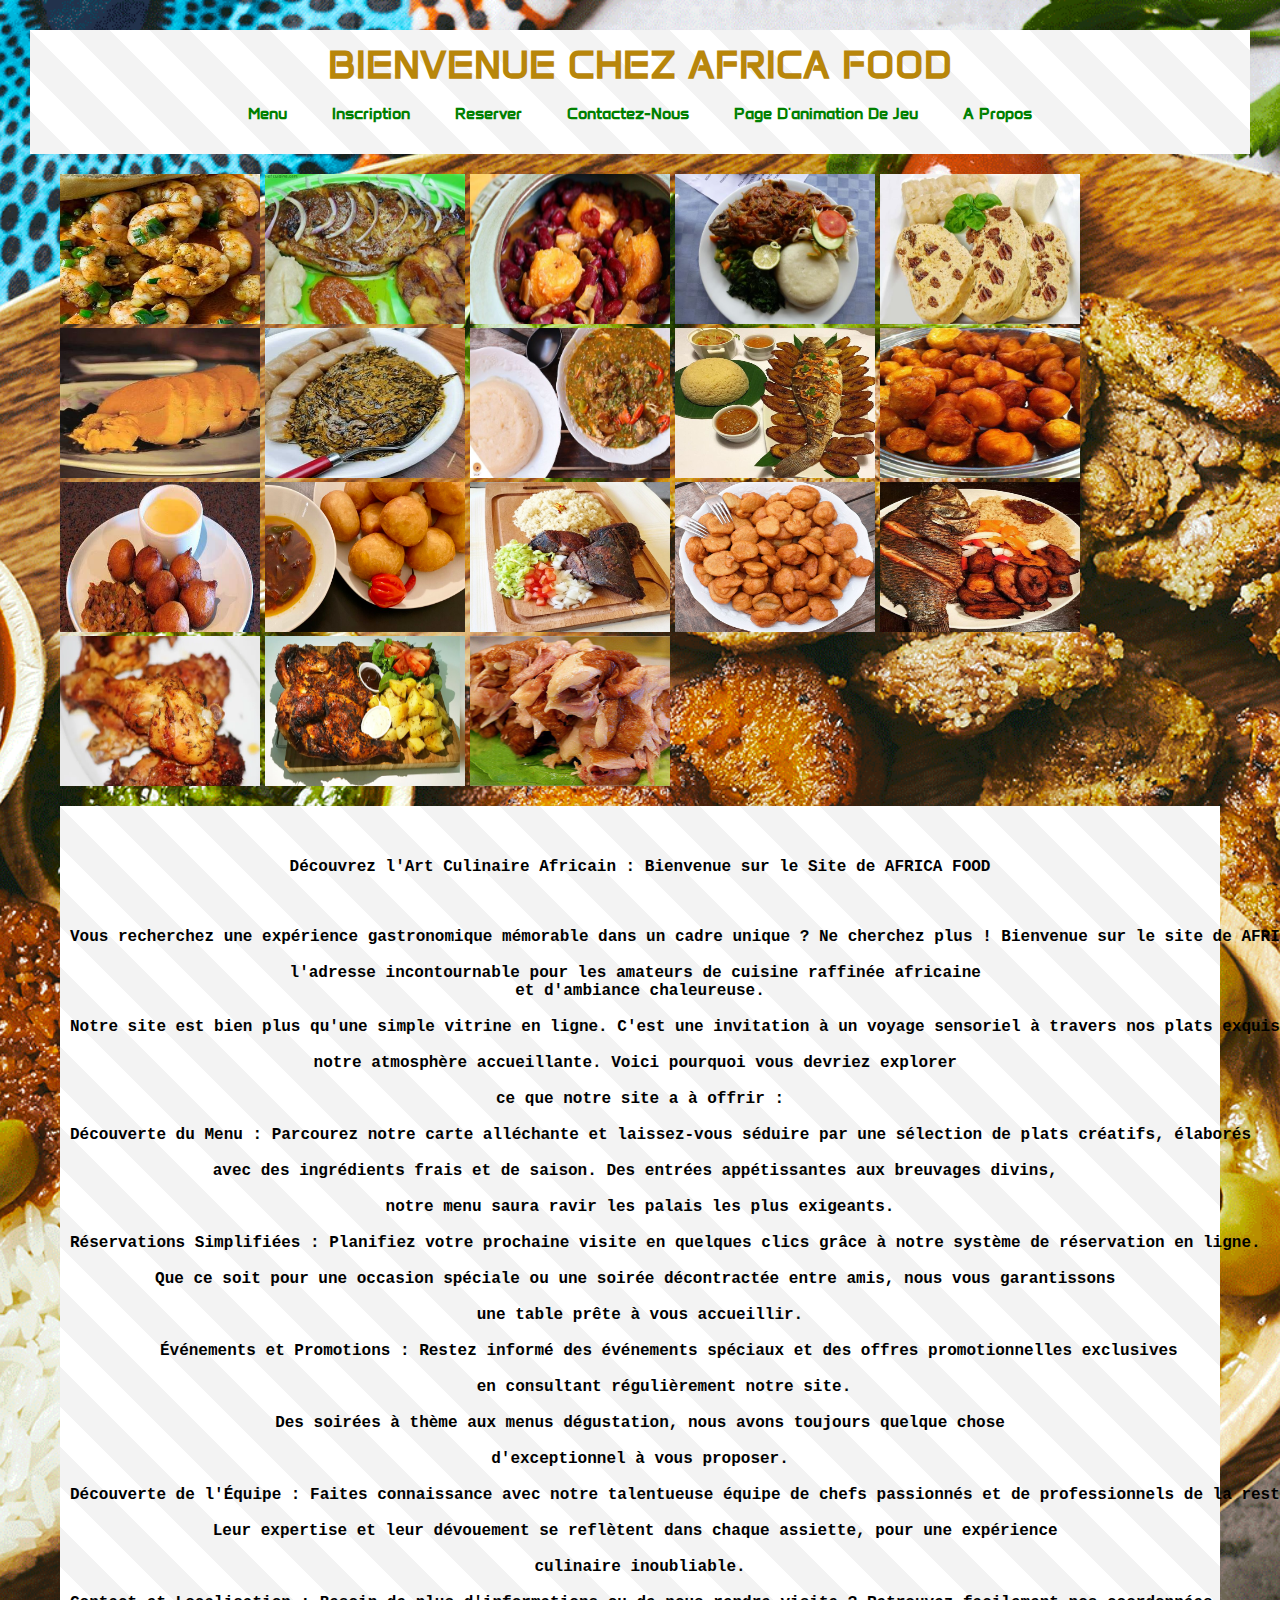
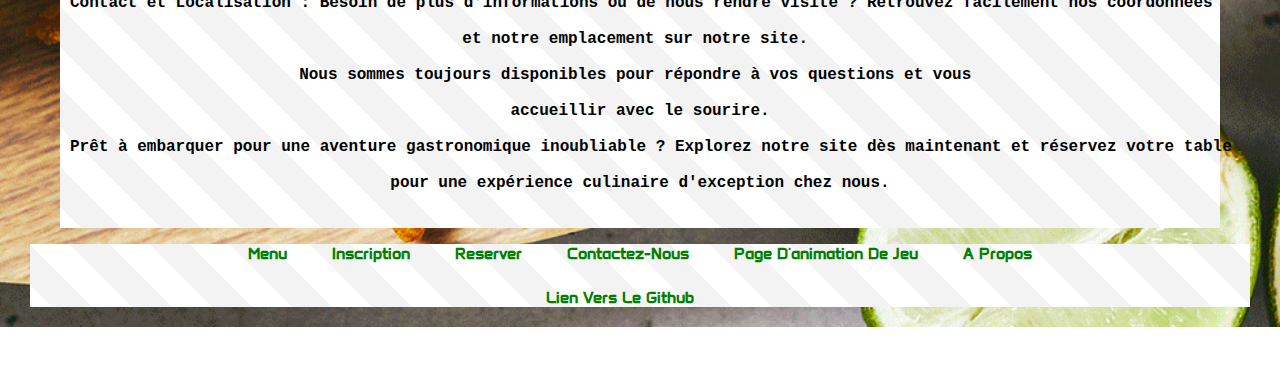
<file: prog/index.html>
<!DOCTYPE html>
<html lang="en">

<head>
    <meta charset="UTF-8">
    <meta name="viewport" content="width=device-width, initial-scale=1.0">
    <title>ProjetRestau</title>
    <link rel="stylesheet" href="../styles/styleIndex.css">
    <link rel="shortcut icon" type="image" href="../images/africa-food-logo-design-template-600nw-1303731694.webp">

</head>

<body>
    <header>
        <div>
            <div id="nom-Restau">bienvenue chez africa food</div>
            <nav>
                <ul id="hautdepage">
                    <!-- <li><a href="apropos.html">A Propos</a></li> -->
                    <li><a href="menu.html">Menu</a></li>
                    <li><a href="inscription.html">Inscription</a></li>
                    <li><a href="reserver.html">Reserver</a></li>
                    <li><a href="contact.html">Contactez-nous</a></li>
                    <li><a href="pagedanimation.html">page d'animation de jeu</a></li>
                    <li><a href="apropos.html">A propos</a></li>


                </ul>
            </nav>
        </div>
    </header>
    <main>
            <div id="crevettes"><img src="../images/crevettes.jpg" width="200" height="150" alt=""></div>
            <div id="poissonbraise"><img src="../images/poissonbraise.jpg" width="200" height="150" alt=""></div>
            <div id="burundi1"><img src="../images/burundi1.jpg" width="200" height="150" alt=""></div>
            <div id="burundi3"><img src="../images/burundi3.jpg" width="200" height="150" alt=""></div>
            <div id="metsdepistache"><img src="../images/metsdepistache.jpg" width="200" height="150" alt=""></div>
            <div id="koki"><img src="../images/koki.jpg" width="200" height="150" alt=""></div>
            <div id="okok"><img src="../images/okok.jpg" width="200" height="150" alt=""></div>
            <div id="gombo"><img src="../images/gombo.jpg" width="200" height="150" alt=""></div>
            <div id="attieke"><img src="../images/attieke.jpg" width="200" height="150" alt=""></div>
            <div id="beignets"><img src="../images/beignets.jpg" width="200" height="150" alt=""></div>
            <div id="bhb1"><img src="../images/bhb1.jpg" width="200" height="150" alt=""></div>
            <div id="bhb2"><img src="../images/bhb2.jpg" width="200" height="150" alt=""></div>
            <div id="garba-1"><img src="../images/garba-1.jpg" width="200" height="150" alt=""></div>
            <div id="kossey"><img src="../images/kossey.jpg" width="200" height="150" alt=""></div>
            <div id="poissonfrit"><img src="../images/poissonfrit.jpg" width="200" height="150" alt=""></div>
            <div id="poulet-braise-a-la-nigeriane-9"><img src="../images/poulet-braise-a-la-nigeriane-9.webp"
                    width="200" height="150" alt=""></div>
            <div id="pouletbraise4"><img src="../images/pouletbraise4.jpg" width="200" height="150" alt=""></div>
            <div id="soya1"><img src="../images/soya1.png" width="200" height="150" alt=""></div>
    

        <div id="presentation">

            <pre id="hist">

 <p>Découvrez l'Art Culinaire Africain : Bienvenue sur le Site de AFRICA FOOD</p>

Vous recherchez une expérience gastronomique mémorable dans un cadre unique ? Ne cherchez plus ! Bienvenue sur le site de AFRICA FOOD, 

l'adresse incontournable pour les amateurs de cuisine raffinée africaine 
et d'ambiance chaleureuse.

Notre site est bien plus qu'une simple vitrine en ligne. C'est une invitation à un voyage sensoriel à travers nos plats exquis et

notre atmosphère accueillante. Voici pourquoi vous devriez explorer 

ce que notre site a à offrir :

Découverte du Menu : Parcourez notre carte alléchante et laissez-vous séduire par une sélection de plats créatifs, élaborés 

avec des ingrédients frais et de saison. Des entrées appétissantes aux breuvages divins, 

notre menu saura ravir les palais les plus exigeants.

Réservations Simplifiées : Planifiez votre prochaine visite en quelques clics grâce à notre système de réservation en ligne. 

Que ce soit pour une occasion spéciale ou une soirée décontractée entre amis, nous vous garantissons 

une table prête à vous accueillir.

      Événements et Promotions : Restez informé des événements spéciaux et des offres promotionnelles exclusives
      
      en consultant régulièrement notre site. 

Des soirées à thème aux menus dégustation, nous avons toujours quelque chose

d'exceptionnel à vous proposer.

Découverte de l'Équipe : Faites connaissance avec notre talentueuse équipe de chefs passionnés et de professionnels de la restauration. 

Leur expertise et leur dévouement se reflètent dans chaque assiette, pour une expérience 

culinaire inoubliable.

Contact et Localisation : Besoin de plus d'informations ou de nous rendre visite ? Retrouvez facilement nos coordonnées

et notre emplacement sur notre site. 

Nous sommes toujours disponibles pour répondre à vos questions et vous 

accueillir avec le sourire.

Prêt à embarquer pour une aventure gastronomique inoubliable ? Explorez notre site dès maintenant et réservez votre table

pour une expérience culinaire d'exception chez nous.
             
            </pre>
        </div>


    </main>
    <footer>
        <div>
            <nav>
                <ul id="basdepage">
                
                    <li><a href="menu.html">Menu</a></li>
                    <li><a href="inscription.html">Inscription</a></li>
                    <li><a href="reserver.html">Reserver</a></li>
                    <li><a href="contact.html">Contactez-nous</a></li>
                    <li><a href="pagedanimation.html">page d'animation de jeu</a></li>
                    <li><a href="apropos.html">A propos</a></li>

                </ul>
            </nav>
        </div>
        <div id="liengit">
            <li><a href="https://github.com/Salihou18/ProjetIntroProgWebCite.git">Lien vers le Github</a></li>
        </div>

    </footer>

</body>

</html>
</file>
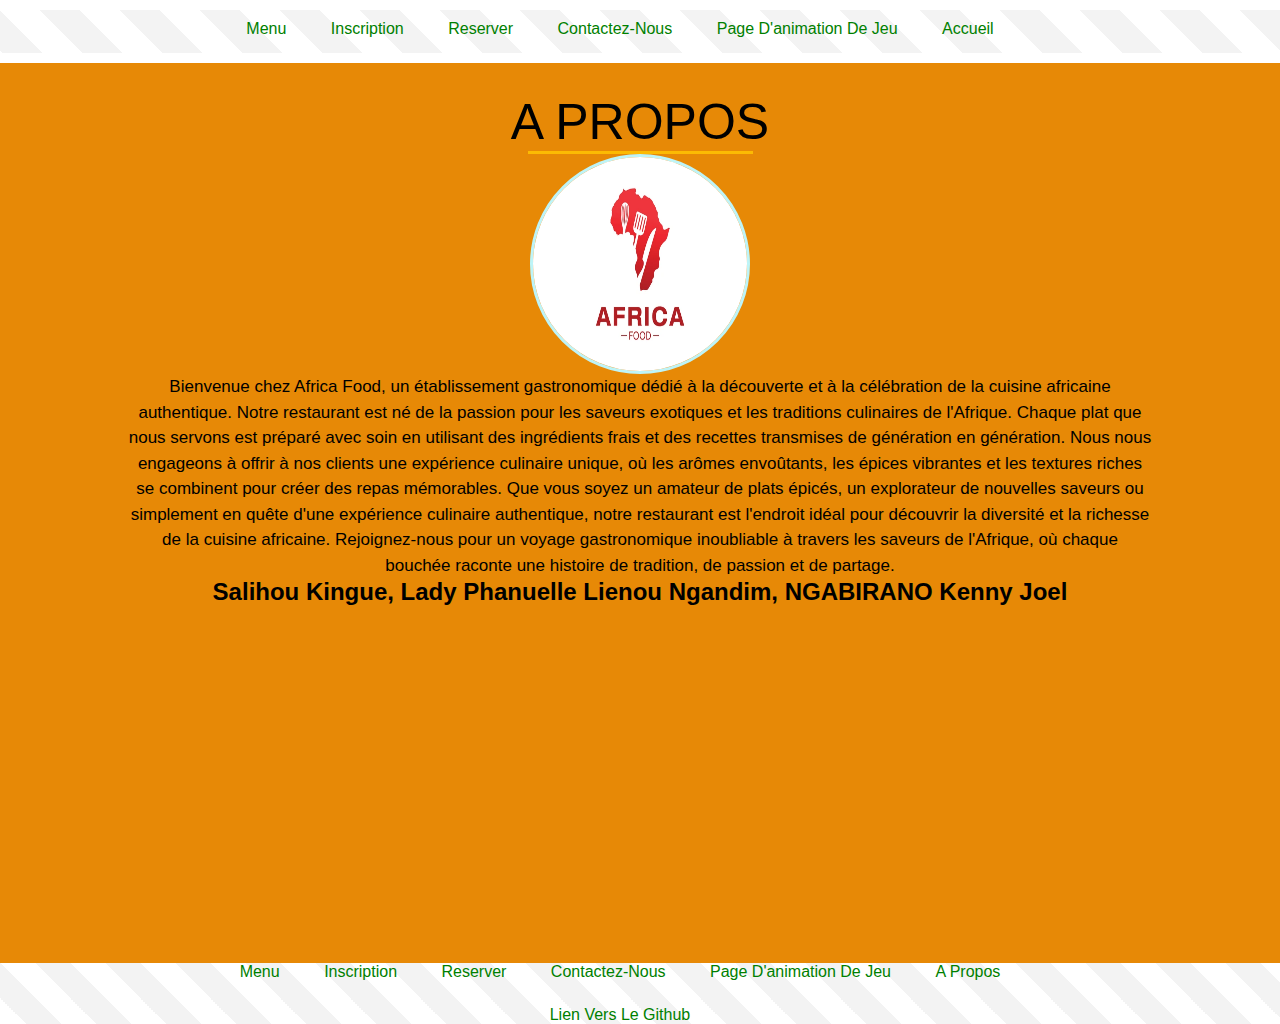
<file: prog/apropos.html>
<!DOCTYPE html>
<html lang="en">
<head>
    <meta charset="UTF-8">
    <meta name="viewport" content="width=device-width, initial-scale=1.0">
    <title>A propos</title>
    <link rel="stylesheet" href="../styles/apropos.css">
    <link rel="shortcut icon" type="image" href="../images/africa-food-logo-design-template-600nw-1303731694.webp">

</head>

<header>
    <div>
        <nav>
            <ul id="hautdepage">
                <!-- <li><a href="apropos.html">A Propos</a></li> -->
                <li><a href="menu.html">Menu</a></li>
                <li><a href="inscription.html">Inscription</a></li>
                <li><a href="reserver.html">Reserver</a></li>
                <li><a href="contact.html">Contactez-nous</a></li>
                <li><a href="pagedanimation.html">page d'animation de jeu</a></li>
                <li><a href="index.html">Accueil</a></li>
            </ul>
        </nav>
    </div>
</header>
<body>
    <main>
        <div class="section">
            <div class="head">
                <article>
                <h1>A propos</h1>
                <img src="../images/africa-food-logo-design-template-600nw-1303731694.webp" alt="lamelodie">
                <content>
                    Bienvenue chez Africa Food, un établissement gastronomique dédié à la découverte et à la célébration de la cuisine africaine authentique.
  Notre restaurant est né de la passion pour les saveurs exotiques et les traditions culinaires de l'Afrique. Chaque plat que nous servons est préparé avec soin en utilisant des ingrédients frais et des recettes transmises de génération en génération.
  Nous nous engageons à offrir à nos clients une expérience culinaire unique, où les arômes envoûtants, les épices vibrantes et les textures riches se combinent pour créer des repas mémorables.
  Que vous soyez un amateur de plats épicés, un explorateur de nouvelles saveurs ou simplement en quête d'une expérience culinaire authentique, notre restaurant est l'endroit idéal pour découvrir la diversité et la richesse de la cuisine africaine.
  Rejoignez-nous pour un voyage gastronomique inoubliable à travers les saveurs de l'Afrique, où chaque bouchée raconte une histoire de tradition, de passion et de partage.
                </content>
                <h2>Salihou Kingue, Lady Phanuelle Lienou Ngandim, NGABIRANO Kenny Joel</h2>
            </article>
        </div>
         </div>
    </main>
</body>

<footer>
    <div>
        <nav>
            <ul id="basdepage">

                <li><a href="menu.html">Menu</a></li>
                <li><a href="inscription.html">Inscription</a></li>
                <li><a href="reserver.html">Reserver</a></li>
                <li><a href="contact.html">Contactez-nous</a></li>
                <li><a href="pagedanimation.html">page d'animation de jeu</a></li>
                <li><a href="apropos.html">A propos</a></li>

            </ul>
        </nav>
    </div>
    <div id="liengit">
        <li><a href="https://github.com/Salihou18/ProjetIntroProgWebCite.git">Lien vers le Github</a></li>
    </div>

</footer>
</html>
</file>
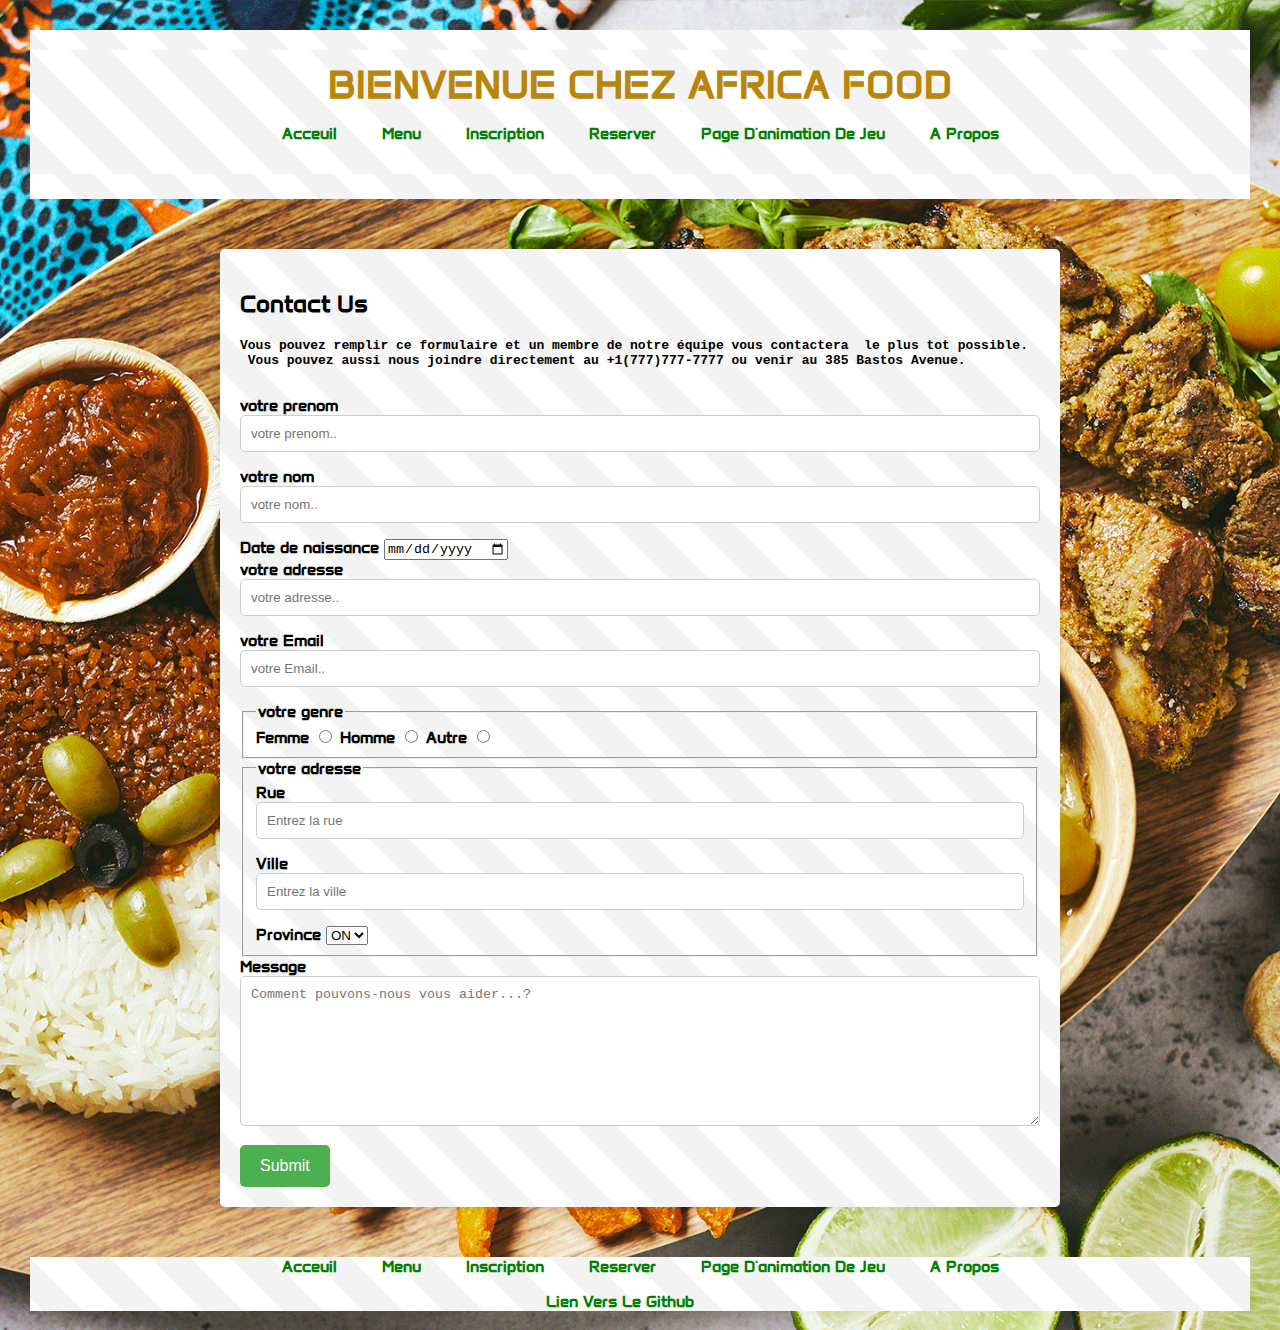
<file: prog/contact.html>
<!DOCTYPE html>
<html lang="en">

<head>
    <meta charset="UTF-8">
    <meta name="viewport" content="width=device-width, initial-scale=1.0">
    <title>Nous contacter</title>
    <link rel="stylesheet" href="../styles/styleContacter.css">
    <link rel="shortcut icon" type="image" href="../images/africa-food-logo-design-template-600nw-1303731694.webp">

</head>

<body>
    <header>
        <header>
            <div>
                <div id="nom-Restau">bienvenue chez africa food</div>
                <nav>
                    <ul id="hautdepage">
                        <li><a href="index.html">Acceuil</a></li>
                        <li><a href="menu.html">Menu</a></li>
                        <li><a href="inscription.html">Inscription</a></li>
                        <li><a href="reserver.html">Reserver</a></li>
                        <li><a href="pagedanimation.html">page d'animation de jeu</a></li>
                        <li><a href="apropos.html">A propos</a></li>


                    </ul>
                </nav>
            </div>
        </header>
    </header>
    <main>
        <div class="container">
            <h2>Contact Us</h2>

            <pre>Vous pouvez remplir ce formulaire et un membre de notre équipe vous contactera  le plus tot possible.
 Vous pouvez aussi nous joindre directement au +1(777)777-7777 ou venir au 385 Bastos Avenue.
            </pre>
            <form action="#" method="post">
                <label for="prenom">votre prenom</label>
                <input type="text" id="prenom" name="prenom" placeholder="votre prenom.." required>

                <label for="name">votre nom</label>
                <input type="text" id="name" name="name" placeholder="votre nom.." required>

                <div>
                    <label for="naissance">Date de naissance</label>
                    <input type="date" id="naissance" nom="naissance">
                </div>

                <label for="adresse">votre adresse</label>
                <input type="text" id="adresse" name="adresse" placeholder="votre adresse.." required>

                <label for="email">votre Email</label>
                <input type="email" id="email" name="email" placeholder="votre Email.." required>
                <fieldset>
                    <!-- permet de creer des rectangles -->
                    <legend>votre genre</legend>
                    <!-- permet de creer un titre pour le rectangle -->
                    <label for="femme">Femme</label>
                    <input type="radio" name="genre" id="femme" />
                    <label for="homme">Homme</label>
                    <input type="radio" name="genre" id="homme" />
                    <label for="autre">Autre</label>
                    <input type="radio" name="genre" id="autre" />
                </fieldset>
                <fieldset>
                    <legend>votre adresse </legend>
                    <div>
                        <label for="rue">Rue</label>
                        <input type="text" name="rue" id="rue" placeholder="Entrez la rue">

                    </div>
                    <div>
                        <label for="ville">Ville</label>
                        <input type="text" name="ville" id="ville" placeholder="Entrez la ville">
                    </div>
                    <div>
                        <label for="province">Province</label>
                        <!-- la balise select permet de creer une liste deroulante -->
                        <select name="province" id="province">
                            <option value="choisir la province"></option>
                            <!-- selected permet de selectionner une valeur par defaut dans une liste deroulante -->
                            <!-- checked permet de cocher une valeur par defaut 
                    dans une balise radio/checkbox -->
                            <option selected value="Ontario">ON</option>
                            <option value="Quebec">QC</option>
                            <option value="Nouveau-Brunswick">NB</option>
                        </select>
                    </div>
                </fieldset>

                <label for="message">Message</label>
                <textarea id="message" name="message" placeholder="Comment pouvons-nous vous aider...?"
                    required></textarea>

                <input type="submit" value="Submit">
            </form>
        </div>
    </main>
    <footer>
        <div>
            <nav>
                <ul id="hautdepage">
                    <li><a href="index.html">Acceuil</a></li>
                    <li><a href="menu.html">Menu</a></li>
                    <li><a href="inscription.html">Inscription</a></li>
                    <li><a href="reserver.html">Reserver</a></li>
                    <li><a href="pagedanimation.html">page d'animation de jeu</a></li>
                    <li><a href="apropos.html">A propos</a></li>


                </ul>
            </nav>
        </div>
        <div id="liengit">
            <li><a href="https://github.com/Salihou18/ProjetIntroProgWebCite.git">Lien vers le Github</a></li>
        </div>

    </footer>

</body>

</html>
</file>
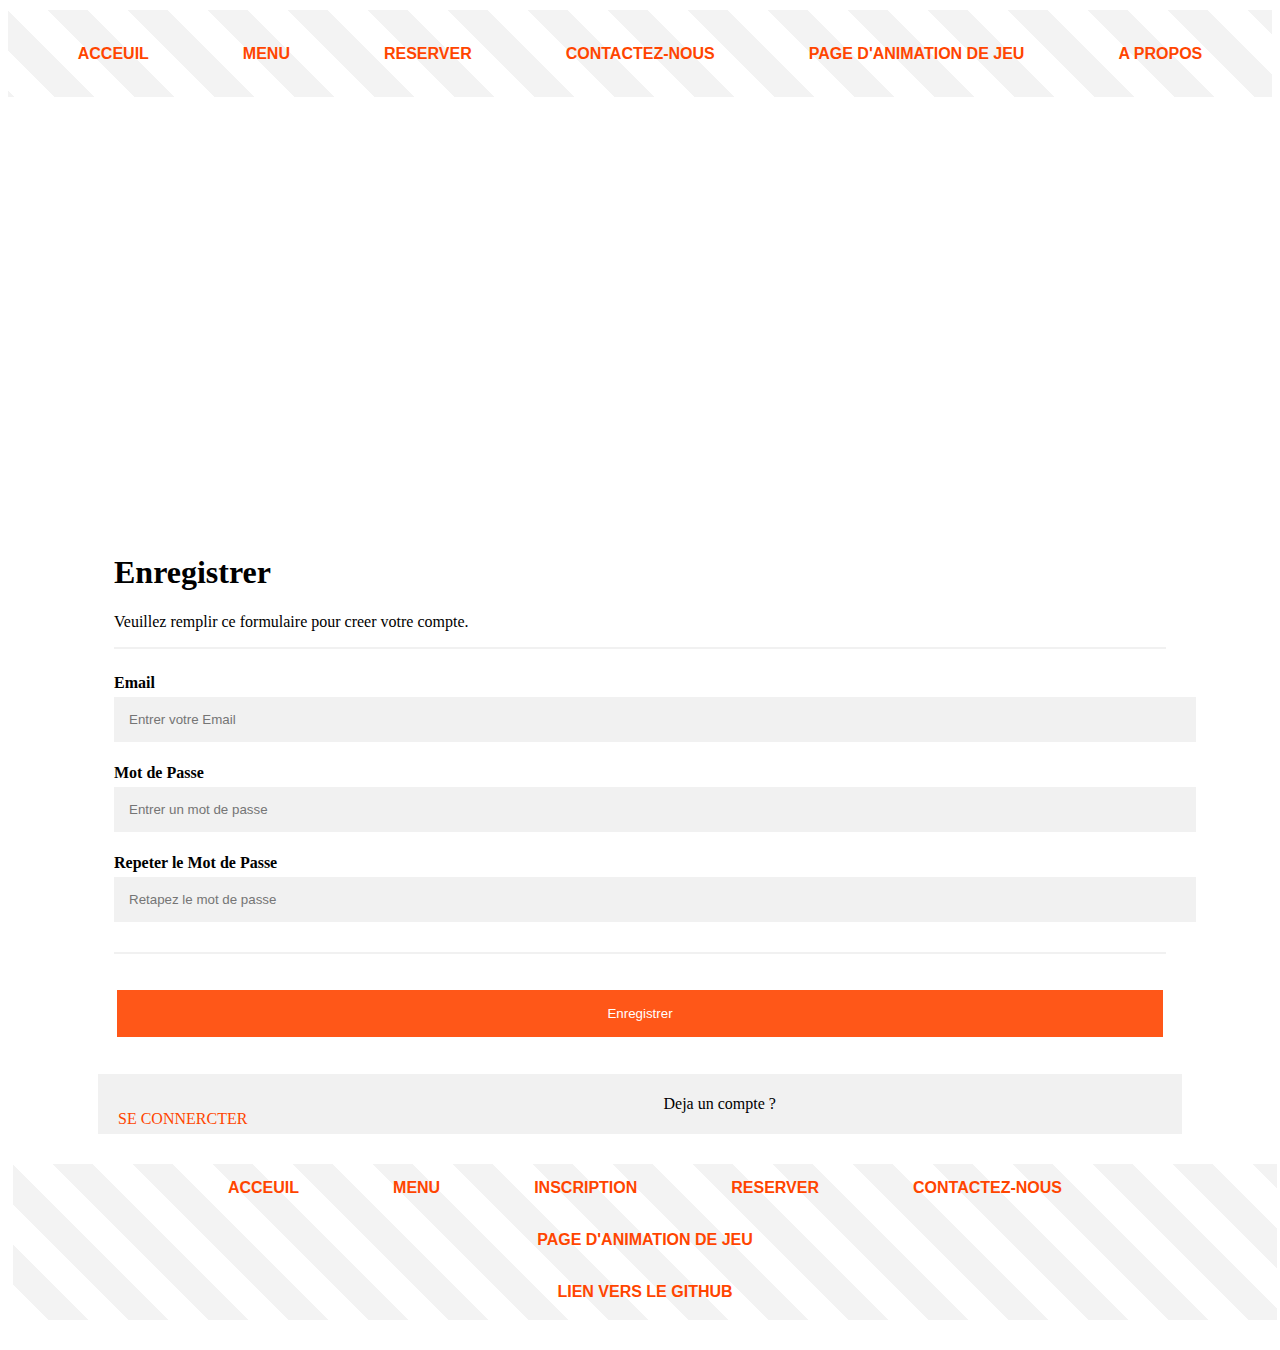
<file: prog/inscription.html>
<!DOCTYPE html>
<html lang="en">
<head>
    <meta charset="UTF-8">
    <meta name="viewport" content="width=device-width, initial-scale=1.0">
    <link rel="stylesheet" href="../styles/StyleInscription.css">
    <link rel="shortcut icon" type="image" href="../images/africa-food-logo-design-template-600nw-1303731694.webp">

    <title>Document</title>
</head>
<body>
    <header>
      <nav>
        <ul id="hautdepage">
            <!-- <li><a href="apropos.html">A Propos</a></li> -->
            <li><a href="index.html">Acceuil</a></li>
            <li><a href="menu.html">Menu</a></li>
            <li><a href="reserver.html">Reserver</a></li>
            <li><a href="contact.html">Contactez-nous</a></li>
            <li><a href="pagedanimation.html">page d'animation de jeu</a></li>
            <li><a href="apropos.html">A propos</a></li>

        </ul>
      </nav>
    </header>

    <main>
        <div class="hero-image">
            <div class="overlay">
              <h1 class="hero-heading"> inscription</h1>
              <p class="hero-subheading">ne manquez pas nos evenement speciaux des occasion des decouvrir de decouvrir nos nouveau plats</p>
            </div>
        </div>

        <form action="action_page">
            <div class="container">
              <h1>Enregistrer</h1>
              <p>Veuillez remplir ce formulaire pour creer votre compte.</p>
              <hr>

              <label for="email"><b>Email</b></label>
              <input type="text" placeholder="Entrer votre Email" name="email" id="email" required>
          
              <label for="psw"><b>Mot de Passe</b></label>
              <input type="password" placeholder="Entrer un mot de passe" name="psw" id="psw" required>

              <label for="psw-repeat"><b>Repeter le Mot de Passe</b></label>
              <input type="password" placeholder="Retapez le mot de passe" name="psw-repeat" id="psw-repeat" required>
              <hr>

              <button type="submit" class="registerbtn">Enregistrer</button>
            </div>

            <div class="container-signin">
              <p>Deja un compte ? <a href="#">Se connercter</a></p>
            </div>
        </form>
    </main>

    <footer>
      <div>
          <nav>
              <ul id="basdepage">
                  <li><a href="index.html">Acceuil</a></li>
                  <li><a href="menu.html">Menu</a></li>
                  <li><a href="inscription.html">Inscription</a></li>
                  <li><a href="reserver.html">Reserver</a></li>
                  <li><a href="contact.html">Contactez-nous</a></li>
                  <li><a href="pagedanimation.html">page d'animation de jeu</a></li>

              </ul>
          </nav>
      </div>
      <div id="liengit">
          <li><a href="https://github.com/Salihou18/ProjetIntroProgWebCite.git">Lien vers le Github</a></li>
      </div>
    </footer>
</body>
</html>
</file>
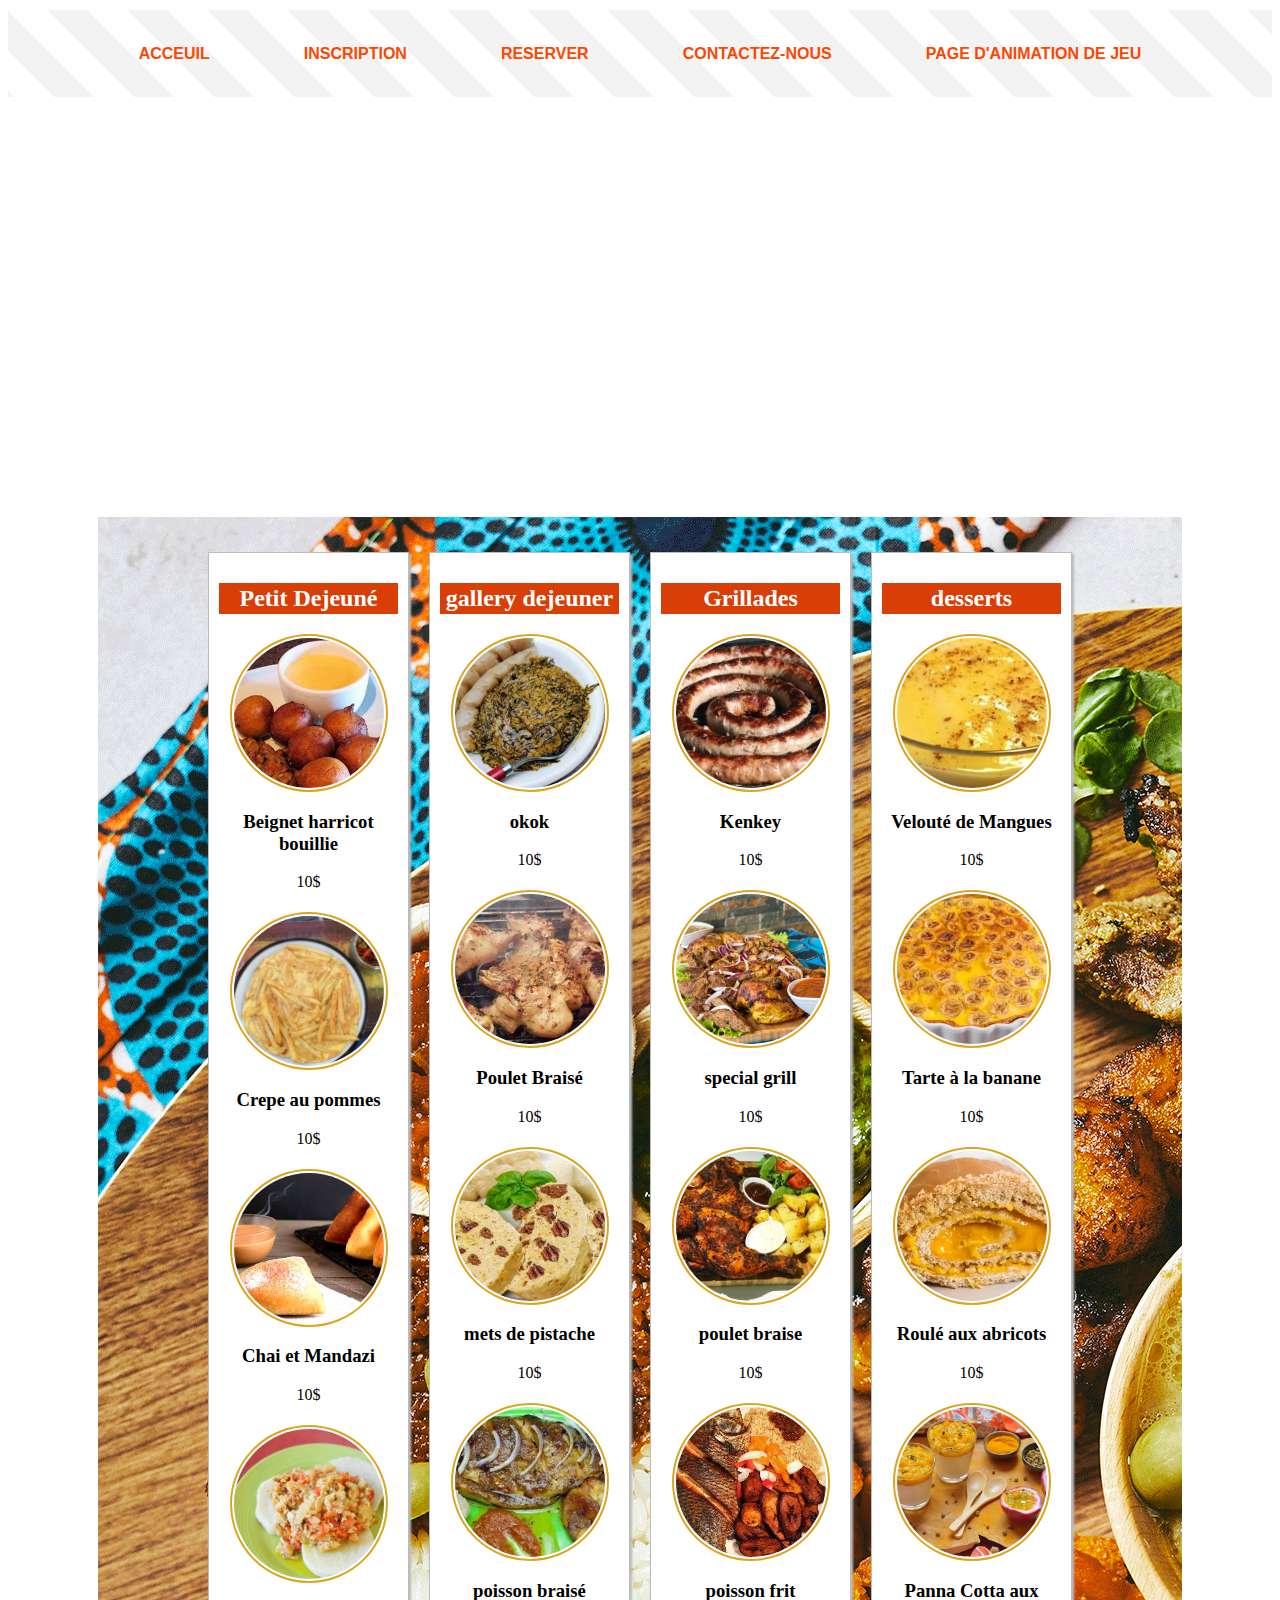
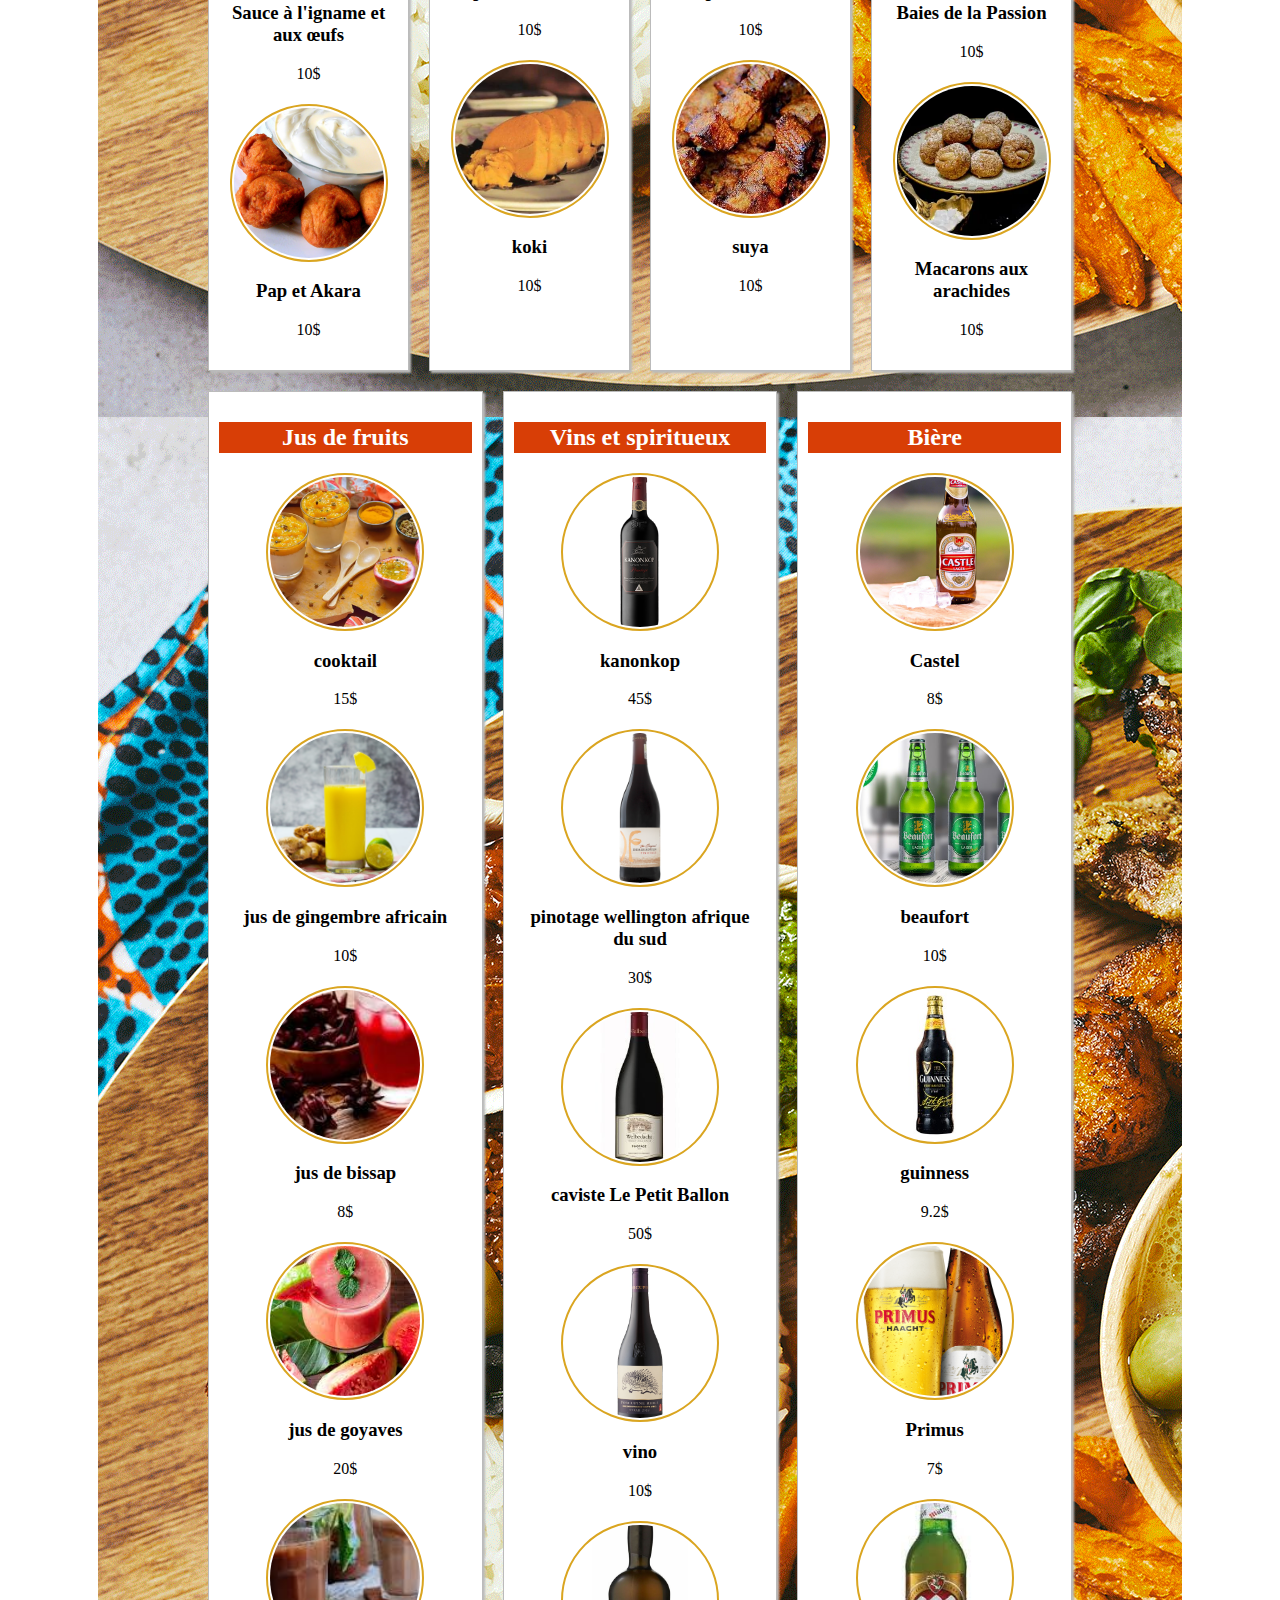
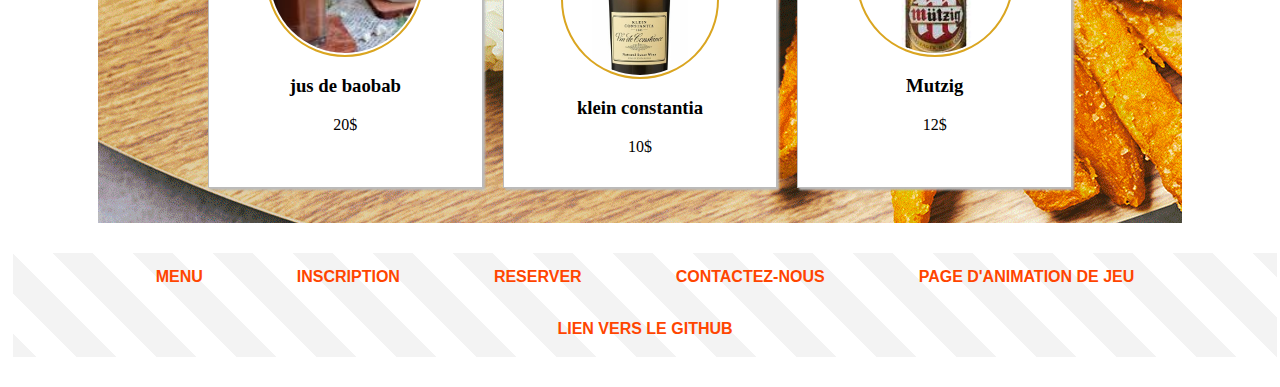
<file: prog/menu.html>
<!DOCTYPE html>
<html lang="en">
<head>
    <meta charset="UTF-8">
    <meta name="viewport" content="width=device-width, initial-scale=1.0">
    <link rel="stylesheet" href="../styles/styleMenu.css">
    <link rel="shortcut icon" type="image" href="../images/africa-food-logo-design-template-600nw-1303731694.webp">
    <title>Menu Page</title>
</head>
<body>
    <header>
        <nav>
            <ul id="hautdepage">
                <!-- <li><a href="apropos.html">A Propos</a></li> -->
                <li><a href="index.html">Acceuil</a></li>
                <li><a href="inscription.html">Inscription</a></li>
                <li><a href="reserver.html">Reserver</a></li>
                <li><a href="contact.html">Contactez-nous</a></li>
                <li><a href="pagedanimation.html">page d'animation de jeu</a></li>
            </ul>
        </nav>
    </header>

    <main>
        <div class="hero-image">
            <div class="overlay">
              <h1 class="hero-heading"> MENU</h1>
              <p class="hero-subheading">Decouvrer les saveurs du Continent Africain</p>
            </div>
        </div>

        <div id="menu">
            <div id="menu_row">
                <div id="menu_col">
                    <h2>Petit Dejeuné</h2>
                    <div class="box">
                        <div id="image">
                            <img src="../images/bhb1.jpg" height="150px" width="170px">
                        </div>
                        <div>
                            <h3>Beignet harricot bouillie</h3>
                            <p>10$</p>
                        </div>
                    </div>

                    <div class="box">
                        <div id="image">
                            <img src="../images/Crepe.jpg" height="150px" width="170px">
                        </div>
                        <div>
                            <h3>Crepe au pommes</h3>
                            <p>10$</p>
                        </div>
                    </div>

                    <div class="box">
                        <div id="image">
                            <img src="../images/Chai et Mandazi.jpg" height="120px" width="150px">
                        </div>
                        <div>
                            <h3>Chai et Mandazi</h3>
                            <p>10$</p>
                        </div>
                    </div>

                    <div class="box">
                        <div id="image">
                            <img src="../images/Sauce à l'igname and eggs.jpg" height="150px" width="170px">
                        </div>
                        <div>
                            <h3>Sauce à l'igname et aux œufs</h3>
                            <p>10$</p>
                        </div>
                    </div>

                    <div class="box">
                        <div id="image">
                            <img src="../images/Pap et Akara.jpg" height="150px" width="170px">
                        </div>
                        <div>
                            <h3>Pap et Akara</h3>
                            <p>10$</p>
                        </div>
                    </div>

                </div>

                <div id="menu_col">
                    <h2>gallery dejeuner</h2>
                    <div class="box">
                        <div id="image">
                            <img src="../images/okok.jpg" height="150px" width="170px">
                        </div>
                        <div>
                            <h3>okok</h3>
                            <p>10$</p>
                        </div>
                    </div>

                    <div class="box">
                        <div id="image">
                            <img src="../images/Poulet-Braisé-3.jpg" height="150px" width="170px">
                        </div>
                        <div>
                            <h3>Poulet Braisé</h3>
                            <p>10$</p>
                        </div>
                    </div>

                    <div class="box">
                        <div id="image">
                            <img src="../images/metsdepistache.jpg" height="150px" width="170px">
                        </div>
                        <div>
                            <h3>mets de pistache</h3>
                            <p>10$</p>
                        </div>
                    </div>

                    <div class="box">
                        <div id="image">
                            <img src="../images/poissonbraise.jpg" height="150px" width="170px">
                        </div>
                        <div>
                            <h3>poisson braisé</h3>
                            <p>10$</p>
                        </div>
                    </div>

                    <div class="box">
                        <div id="image">
                            <img src="../images/koki.jpg" height="150px" width="170px">
                        </div>
                        <div>
                            <h3>koki</h3>
                            <p>10$</p>
                        </div>
                    </div>

                </div>

                <div id="menu_col">
                    <h2>Grillades</h2>
                    <div class="box">
                        <div id="image">
                            <img src="../images/Kenkey.jpg" height="150px" width="170px">
                        </div>
                        <div>
                            <h3>Kenkey</h3>
                            <p>10$</p>
                        </div>
                    </div>

                    <div class="box">
                        <div id="image">
                            <img src="../images/grillade speciales.jpg" height="150px" width="170px">
                        </div>
                        <div>
                            <h3>special grill</h3>
                            <p>10$</p>
                        </div>
                    </div>

                    <div class="box">
                        <div id="image">
                            <img src="../images/pouletbraise4.jpg" height="150px" width="170px">
                        </div>
                        <div>
                            <h3>poulet braise</h3>
                            <p>10$</p>
                        </div>
                    </div>

                    <div class="box">
                        <div id="image">
                            <img src="../images/poissonfrit.jpg" height="150px" width="170px">
                        </div>
                        <div>
                            <h3>poisson frit</h3>
                            <p>10$</p>
                        </div>
                    </div>

                    <div class="box">
                        <div id="image">
                            <img src="../images/suya.jpg" height="150px" width="170px">
                        </div>
                        <div>
                            <h3>suya</h3>
                            <p>10$</p>
                        </div>
                    </div>

                </div>

                <div id="menu_col">
                    <h2>desserts</h2>
                    <div class="box">
                        <div id="image">
                            <img src="../images/Velouté de Mangues.avif" height="150px" width="170px">
                        </div>
                        <div>
                            <h3>Velouté de Mangues</h3>
                            <p>10$</p>
                        </div>
                    </div>

                    <div class="box">
                        <div id="image">
                            <img src="../images/Tarte à la banane à la congolaise.webp" height="150px" width="170px">
                        </div>
                        <div>
                            <h3>Tarte à la banane</h3>
                            <p>10$</p>
                        </div>
                    </div>

                    <div class="box">
                        <div id="image">
                            <img src="../images/Roulé aux abricots sud africain.webp" height="150px" width="170px">
                        </div>
                        <div>
                            <h3>Roulé aux abricots</h3>
                            <p>10$</p>
                        </div>
                    </div>

                    <div class="box">
                        <div id="image">
                            <img src="../images/Panna Cotta aux Baies de la Passion, coulis Mangue, Passion, Curcuma et Fleur de Sel.webp" height="150px" width="170px">
                        </div>
                        <div>
                            <h3>Panna Cotta aux Baies de la Passion</h3>
                            <p>10$</p>
                        </div>
                    </div>

                    <div class="box">
                        <div id="image">
                            <img src="../images/Macarons aux arachides.webp" height="150px" width="170px">
                        </div>
                        <div>
                            <h3>Macarons aux arachides</h3>
                            <p>10$</p>
                        </div>
                    </div>

                </div>
            </div>

            <div id="menu_row">
                <div id="menu_col">
                    <h2>Jus de fruits</h2>
                    <div class="box">
                        <div id="image">
                            <img src="../images/Panna Cotta aux Baies de la Passion, coulis Mangue, Passion, Curcuma et Fleur de Sel.webp" height="150px" width="170px">
                        </div>
                        <div>
                            <h3>cooktail</h3>
                            <p>15$</p>
                        </div>
                    </div>

                    <div class="box">
                        <div id="image">
                            <img src="../images/Le jus de gingembre africain.jpg" height="150px" width="170px">
                        </div>
                        <div>
                            <h3>jus de gingembre africain</h3>
                            <p>10$</p>
                        </div>
                    </div>

                    <div class="box">
                        <div id="image">
                            <img src="../images/Jus de bissap.jpg" height="120px" width="150px">
                        </div>
                        <div>
                            <h3>jus de bissap</h3>
                            <p>8$</p>
                        </div>
                    </div>

                    <div class="box">
                        <div id="image">
                            <img src="../images/jus de goyaves.jpg" height="150px" width="170px">
                        </div>
                        <div>
                            <h3>jus de goyaves</h3>
                            <p>20$</p>
                        </div>
                    </div>

                    <div class="box">
                        <div id="image">
                            <img src="../images/Jus de baobab.jpg" height="150px" width="170px">
                        </div>
                        <div>
                            <h3>jus de baobab</h3>
                            <p>20$</p>
                        </div>
                    </div>

                </div>

                <div id="menu_col">
                    <h2>Vins et spiritueux</h2>
                    <div class="box">
                        <div id="image">
                            <img src="../images/vin kanonkop.jpg" height="150px" width="170px">
                        </div>
                        <div>
                            <h3>kanonkop</h3>
                            <p>45$</p>
                        </div>
                    </div>

                    <div class="box">
                        <div id="image">
                            <img src="../images/vin pinotage-wellington-afrique-du-sud-75-cl.jpg" height="150px" width="170px">
                        </div>
                        <div>
                            <h3>pinotage wellington afrique du sud</h3>
                            <p>30$</p>
                        </div>
                    </div>

                    <div class="box">
                        <div id="image">
                            <img src="../images/Vins d'Afrique du sud - caviste Le Petit Ballon.jpg" height="150px" width="170px">
                        </div>
                        <div>
                            <h3>caviste Le Petit Ballon</h3>
                            <p>50$</p>
                        </div>
                    </div>

                    <div class="box">
                        <div id="image">
                            <img src="../images/vin pur afrique.jpg" height="150px" width="170px">
                        </div>
                        <div>
                            <h3>vino</h3>
                            <p>10$</p>
                        </div>
                    </div>

                    <div class="box">
                        <div id="image">
                            <img src="../images/klein-constantia-vin-de-constance-afrique-du-sud.jpg" height="150px" width="170px">
                        </div>
                        <div>
                            <h3>klein constantia</h3>
                            <p>10$</p>
                        </div>
                    </div>

                </div>

                <div id="menu_col">
                    <h2>Bière</h2>
                    <div class="box">
                        <div id="image">
                            <img src="../images/Castle-Lager-Beer.jpg" height="150px" width="170px">
                        </div>
                        <div>
                            <h3>Castel</h3>
                            <p>8$</p>
                        </div>
                    </div>

                    <div class="box">
                        <div id="image">
                            <img src="../images/bouteillebeaufort bier.jpg" height="150px" width="170px">
                        </div>
                        <div>
                            <h3>beaufort</h3>
                            <p>10$</p>
                        </div>
                    </div>

                    <div class="box">
                        <div id="image">
                            <img src="../images/guinness-nigerian beer.jpg" height="150px" width="170px">
                        </div>
                        <div>
                            <h3>guinness</h3>
                            <p>9.2$</p>
                        </div>
                    </div>

                    <div class="box">
                        <div id="image">
                            <img src="../images/Primus_Glas_Fles_800x1530_minimized.png" height="150px" width="170px">
                        </div>
                        <div>
                            <h3>Primus</h3>
                            <p>7$</p>
                        </div>
                    </div>

                    <div class="box">
                        <div id="image">
                            <img src="../images/Mutzig.jpeg" height="150px" width="170px">
                        </div>
                        <div>
                            <h3>Mutzig</h3>
                            <p>12$</p>
                        </div>
                    </div>

                </div>
            </div>
        </div>

        <footer>
            <div>
                <nav>
                    <ul id="basdepage">
                    
                        <li><a href="menu.html">Menu</a></li>
                        <li><a href="inscription.html">Inscription</a></li>
                        <li><a href="reserver.html">Reserver</a></li>
                        <li><a href="contact.html">Contactez-nous</a></li>
                        <li><a href="pagedanimation.html">page d'animation de jeu</a></li>
    
                    </ul>
                </nav>
            </div>
            <div id="liengit">
                <li><a href="https://github.com/Salihou18/ProjetIntroProgWebCite.git">Lien vers le Github</a></li>
            </div>
        </footer>
    </main>
</body>
</html>
</file>
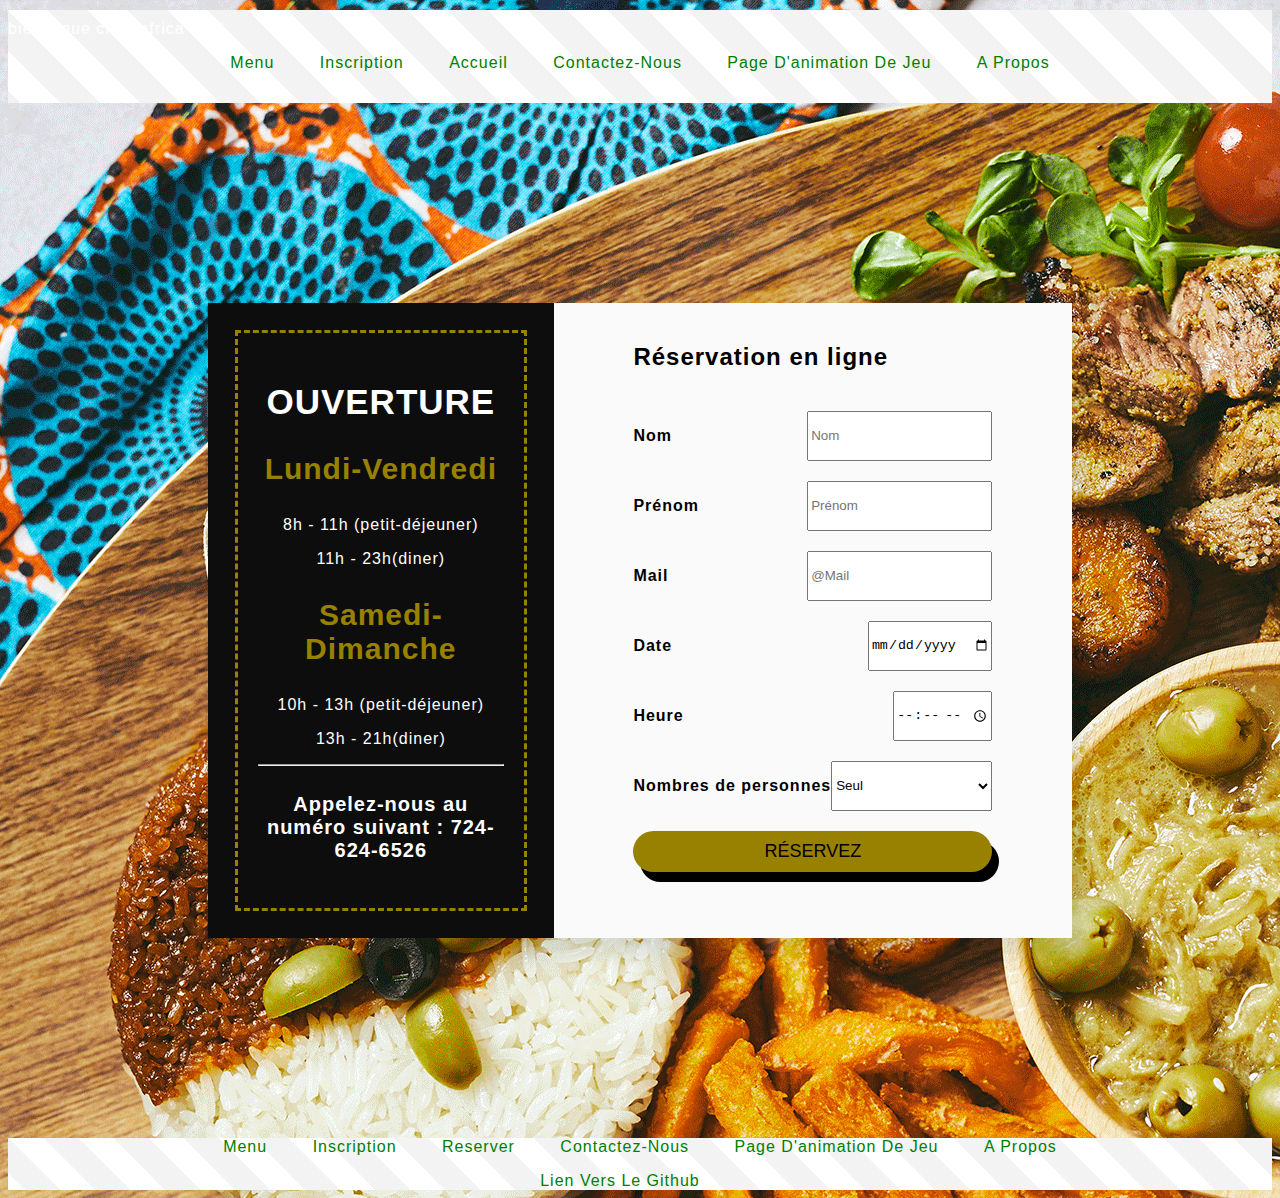
<file: prog/reserver.html>
<!DOCTYPE html>
<html lang="en">
<head>
    <meta charset="UTF-8">
    <meta name="viewport" content="width=device-width, initial-scale=1.0">
    <title>Réservation</title>
    <link rel="stylesheet" href="../styles/reserver.css">
    <link rel="shortcut icon" type="image" href="../images/africa-food-logo-design-template-600nw-1303731694.webp">


</head>
    <header>
        <div>
            <div id="nom-Restau">bienvenue chez africa food</div>
            <nav>
                <ul id="hautdepage">
                    <!-- <li><a href="apropos.html">A Propos</a></li> -->
                    <li><a href="menu.html">Menu</a></li>
                    <li><a href="inscription.html">Inscription</a></li>
                    <li><a href="index.html">Accueil</a></li>
                    <li><a href="contact.html">Contactez-nous</a></li>
                    <li><a href="pagedanimation.html">page d'animation de jeu</a></li>
                    <li><a href="apropos.html">A propos</a></li>
                </ul>
            </nav>
        </div>
</header>
<body>
    <main>
          <div class="contenue">
            <div class="cntt">
                <h2 class="header">Ouverture</h2>
                <h3 class="jours">Lundi-Vendredi</h3>
                <p>8h - 11h (petit-déjeuner) </p>
                <p>11h - 23h(diner) </p>

                <h3 class="jours">Samedi-Dimanche</h3>
                <p>10h - 13h (petit-déjeuner) </p>
                <p>13h - 21h(diner) </p>

                <hr>

                <h4 class="tlp">Appelez-nous au numéro suivant : 724-624-6526</h4>

            </div>

            <div class="cntf">
                <form action="#">

                    <h2 class="rsv">Réservation en ligne</h2>

                    <div class="fld">
                        <p>Nom</p>
                        <input type="text" name="nom" id="nom" placeholder="Nom">
                    </div>

                    <div class="fld">
                        <p>Prénom</p>
                        <input type="text" name="prenom" id="prenom" placeholder="Prénom">
                    </div>

                    <div class="fld">
                        <p>Mail</p>
                        <input type="email" name="mail" id="mail" placeholder="@Mail">
                    </div>

                    <div class="fld">
                        <p>Date</p>
                        <input type="date" name="date" id="date">
                    </div>

                    <div class="fld">
                        <p>Heure</p>
                        <input type="time" name="heure" id="heure">
                    </div>

                    <div class="fld">
                        <p>Nombres de personnes</p>
                        <select name="select" id="#">
                            <option value="1">Seul</option>
                            <option value="2">Deux personnes</option>
                            <option value="3">Trois personnes</option>
                            <option value="4">Quatre personnes</option>
                            <option value="5">Cinq personnes</option>
                            <option value="+5">Plus de cinq personnes</option>

                        </select>
                    </div>
                        <button class="btn">RÉSERVEZ</button>
                </form>
            </div>

          </div>

          <footer>
            <div>
                <nav>
                    <ul id="basdepage">

                        <li><a href="menu.html">Menu</a></li>
                        <li><a href="inscription.html">Inscription</a></li>
                        <li><a href="reserver.html">Reserver</a></li>
                        <li><a href="contact.html">Contactez-nous</a></li>
                        <li><a href="pagedanimation.html">page d'animation de jeu</a></li>
                        <li><a href="apropos.html">A propos</a></li>


                    </ul>
                </nav>
            </div>
            <div id="liengit">
                <li><a href="https://github.com/Salihou18/ProjetIntroProgWebCite.git">Lien vers le Github</a></li>
            </div>
        </footer>
            </main>
</body>
</html>
</file>
<file: styles/styleIndex.css>
@import url('https://fonts.googleapis.com/css2?family=Anta&family=Roboto+Condensed:ital,wght@0,100..900;1,100..900&display=swap');
body{
    font-family: "Anta" , sans-serif;
    font-weight: 900;
    margin-top: 10px;
    margin-right: 30px;
    margin-bottom: 10px;
    margin-left: 30px;
    padding-top: 10px;
    padding-bottom: 10px;
   /* pour ajouter une image comme arriere plan */
   /*Jute pour voir*/
   background-image: url('../images/imagebody.png');
   background-size: cover;
   background-position: center;
}
header{
    width: 100% ;
    background-color: black;
    margin-right: 30px;
    padding-bottom: 15px;
    margin-top: 10px;
    /* margin-right: 30px; */
    margin-bottom: 10px;
    /* margin-left: 30px; */
    padding-top: 10px;
    background: linear-gradient(45deg, #ffffff 25%, #f3f3f3 25%, #f3f3f3 50%, #ffffff 50%, #ffffff 75%, #f3f3f3 75%, #f3f3f3);
    background-size: 80px 80px; /* Taille du motif */
   
}

footer{
    width: 100% ;
    background-color: black;
    background: linear-gradient(45deg, #ffffff 25%, #f3f3f3 25%, #f3f3f3 50%, #ffffff 50%, #ffffff 75%, #f3f3f3 75%, #f3f3f3);
    background-size: 80px 80px; /* Taille du motif */
}

#nom-Restau{
    color: darkgoldenrod;
    text-align: center;
    font-size: 40px;
    text-transform: uppercase;
  
}

main{
    margin-top: 20px;
    margin-right: 30px;
    margin-bottom: 10px;
    margin-left: 30px;
}
#hist{
    color: black;
   font-size: large;
   /* margin-right: 50px; */
    text-align: center;
    padding-left: 10px;
    padding-right: 10px;
    background: linear-gradient(45deg, #ffffff 25%, #f3f3f3 25%, #f3f3f3 50%, #ffffff 50%, #ffffff 75%, #f3f3f3 75%, #f3f3f3);
    background-size: 80px 80px; /* Taille du motif */

}

#liengit{
    color: burlywood;
    text-align: center;

}
li{
    list-style:none;   
 
}
a{
    text-decoration: none;
    text-transform: capitalize;
    color: green;
   
}

    /* centrer les liens du haut de page */
#hautdepage{
    text-align: center;
     
}
   /* centrer les liens du bas de page */
#basdepage{
    text-align: center;
    margin-bottom: 25px;
 
}

/* afficher les liens en ligne */
li{
    display: inline;
    margin-right: 40px
   
}

/* pour aligner les images */
#crevettes, #poissonbraise,#burundi1,#burundi3,#metsdepistache,#koki,#okok,#gombo,#attieke,#beignets{
    display: inline;
    
}
#bhb1,#bhb2,#garba-1,#kossey,#poissonfrit,#poulet-braise-a-la-nigeriane-9,#pouletbraise4,#soya1{
    display: inline;
}
</file>
<file: styles/apropos.css>
*
{
    margin: 0px;
    padding: 0px;
    box-sizing: border-box;
    font-family: 'Poppins',sans-serif;
    text-align: center;
}
header{
    width: 100% ;
    background-color: black;
    margin-right: 30px;
    padding-bottom: 15px;
    margin-top: 10px;
    /* margin-right: 30px; */
    margin-bottom: 10px;
    /* margin-left: 30px; */
    padding-top: 10px;
    background: linear-gradient(45deg, #ffffff 25%, #f3f3f3 25%, #f3f3f3 50%, #ffffff 50%, #ffffff 75%, #f3f3f3 75%, #f3f3f3);
    background-size: 80px 80px; /* Taille du motif */
   
}

li{
    list-style:none; 
    display: inline;
    margin-right: 40px  
 
}
a{
    text-decoration: none;
    text-transform: capitalize;
    color: green;
   
}

#hautdepage{
    text-align: center;
     
}
.section
{
    min-height: 100vh;
    background-color: rgb(231, 137, 6);
    background-repeat: no-repeat;
    background-position: center;
    background-size: cover;
}

.head
{
    width: 80%;
    margin: auto;
    padding: 30px 0px;
}

article h1
{
    font-size: 50px;
    font-weight: 500;
    text-transform: uppercase;
    color:black;
}

article h1::after
{
    content: "";
    height: 3px;
    width: 225px;
    background-color: #fcba03;
    display: block;
    margin: auto;
}

img
{
    margin: auto;
    display: block;
    width: 220px;
    height: 220px;
    border-radius: 50%;
    border: 3px solid #bef4f7;
}

content
{
    font-size: 17px;
    color: black;
    line-height: 1.5;
}

footer{
    width: 100% ;
    background-color: black;
    background: linear-gradient(45deg, #ffffff 25%, #f3f3f3 25%, #f3f3f3 50%, #ffffff 50%, #ffffff 75%, #f3f3f3 75%, #f3f3f3);
    background-size: 70px 70px; /* Taille du motif */
    text-align: center;
}

#basdepage{
    text-align: center;
    margin-bottom: 25px;
 
}
</file>
<file: styles/styleContacter.css>
@import url('https://fonts.googleapis.com/css2?family=Anta&family=Roboto+Condensed:ital,wght@0,100..900;1,100..900&display=swap');
body{
    font-family: "Anta" , sans-serif;
    font-weight: 900;
    margin-top: 10px;
    margin-right: 30px;
    margin-bottom: 10px;
    margin-left: 30px;
    padding-top: 10px;
    padding-bottom: 10px;
   /* pour ajouter une image comme arriere plan */
   background-image: url('../images/imagebody.png');
   background-size: cover;
   background-position: center;
}
header{
    width: 100% ;
    background-color: black;
    margin-right: 30px;
    padding-bottom: 15px;
    margin-top: 10px;
    /* margin-right: 30px; */
    margin-bottom: 10px;
    /* margin-left: 30px; */
    padding-top: 10px;
    background: linear-gradient(45deg, #ffffff 25%, #f3f3f3 25%, #f3f3f3 50%, #ffffff 50%, #ffffff 75%, #f3f3f3 75%, #f3f3f3);
    background-size: 80px 80px; /* Taille du motif */
   
}

footer{
    width: 100% ;
    background-color: black;
    background: linear-gradient(45deg, #ffffff 25%, #f3f3f3 25%, #f3f3f3 50%, #ffffff 50%, #ffffff 75%, #f3f3f3 75%, #f3f3f3);
    background-size: 80px 80px; /* Taille du motif */
}

#nom-Restau{
    color: darkgoldenrod;
    text-align: center;
    font-size: 40px;
    text-transform: uppercase;
  
}

main{
    margin-top: 20px;
    margin-right: 30px;
    margin-bottom: 10px;
    margin-left: 30px;
    
}
#liengit{
    color: burlywood;
    text-align: center;

}
li{
    list-style:none;   
 
}
a{
    text-decoration: none;
    text-transform: capitalize;
    color: green;
   
}

    /* centrer les liens du haut de page */
#hautdepage{
    text-align: center;
     
}
   /* centrer les liens du bas de page */
#basdepage{
    text-align: center;
    margin-bottom: 25px;
 
}

/* afficher les liens en ligne */
li{
    display: inline;
    margin-right: 40px
   
}


.container {
    max-width: 800px;
    margin: 50px auto;
    padding: 20px;
    background: linear-gradient(45deg, #ffffff 25%, #f3f3f3 25%, #f3f3f3 50%, #ffffff 50%, #ffffff 75%, #f3f3f3 75%, #f3f3f3);
    background-size: 80px 80px; /* Taille du motif */
    border-radius: 5px;
    box-shadow: 0 0 10px rgba(0, 0, 0, 0.1);
}
h2 {
    margin-bottom: 20px;
}
input[type="text"],
input[type="email"],
textarea {
    width: 100%;
    padding: 10px;
    margin-bottom: 15px;
    border: 1px solid #ccc;
    border-radius: 5px;
    box-sizing: border-box;
}
textarea {
    /* définir la hauteur des zones de texte  */
    height: 150px;
}
input[type="submit"] {
    background-color: #4CAF50;
    color: white;
    padding: 12px 20px;
    border: none;
    border-radius: 5px;
    /*  définir le curseur de la souris lorsqu'il survole le bouton comme une main */
    cursor: pointer;
    /* définir la taille de la police du texte à 16 pixels. */
    font-size: 16px;
}
input[type="submit"]:hover {
    background-color: #45a049;
}
</file>
<file: styles/StyleInscription.css>
header{
    width: 100% ;
    background-color: black;
    padding-bottom: 15px;
    margin-top: 10px;
    margin-bottom: 10px;
    padding-top: 20px;
    background: linear-gradient(45deg, #ffffff 25%, #f3f3f3 25%, #f3f3f3 50%, #ffffff 50%, #ffffff 75%, #f3f3f3 75%, #f3f3f3);
    background-size: 80px 80px; /* Taille du motif */
}

ul{
    list-style-type: none;
    margin: 0;
    padding: 0px 20px;
}
#hautdepage{
    text-align: center;
     
}

li{
    display: inline-block;
    text-align: center;
    padding: 0px 30px ;
    font-family: "Anta" , sans-serif;
    font-weight: 800;
}

a{
    list-style: none;
    text-transform: uppercase;
    text-decoration: none;
    color: orangered;
    padding: 15px;
    display: block;
    float: left;
}

.hero-image {
    background-image: url('https://fd8ce64fd5.cbaul-cdnwnd.com/37f7dcedc767734f3b8ed8a66fcb61de/200000020-b2913b2916/Awani_Hero_2.jpeg?ph=fd8ce64fd5'); /* Replace 'hero-image.jpg' with the path to your image */
    background-size: cover;
    background-position: center;
    height: 400px;
    position: relative;
    color: white;
    text-align: center;
    margin: 10px 90px;
}

.overlay {
    position: absolute;
    top: 50%;
    left: 50%;
    transform: translate(-50%, -50%);
    font-size: 24px;
}

.hero-heading {
    font-size: 48px;
    margin-bottom: 20px;
}
  
.hero-subheading {
    font-size: 24px;
}

.container {
    padding: 16px;
    margin: 10px 90px
  }
  
input[type=text], input[type=password] {
    width: 100%;
    padding: 15px;
    margin: 5px 0 22px 0;
    display: inline-block;
    border: none;
    background: #f1f1f1;
}
input[type=text]:focus, input[type=password]:focus {
    background-color: #ddd;
    outline: none;
  }
  
hr {
    border: 1px solid #f1f1f1;
    margin-bottom: 25px;
}

.registerbtn {
    background-color: orangered;
    color: white;
    padding: 16px 20px;
    margin: 8px 0;
    border: solid;
    cursor: pointer;
    width: 100%;
    opacity: 0.9;
}

.registerbtn:hover {
    opacity:1;
}

.container-signin {
    background-color: #f1f1f1;
    text-align: center;
    justify-content: center;
    margin: 10px 90px;
    padding: 5px;
}

footer{
    width: 100% ;
    background-color: black;
    background: linear-gradient(45deg, #ffffff 25%, #f3f3f3 25%, #f3f3f3 50%, #ffffff 50%, #ffffff 75%, #f3f3f3 75%, #f3f3f3);
    background-size: 80px 80px; /* Taille du motif */
    margin: 30px 5px;
    text-align: center;
}

@media screen and (max-width: 576px) {  /*CSS pour les telephones*/
    .action_page{
        flex-direction: column;
        justify-content: center;
    }

    .hero-image>menu>.menu_row>.menu_column {
        width: 15%;
        justify-content: center;
        flex-direction: column;
    }

}
</file>
<file: styles/styleMenu.css>
header{
    width: 100% ;
    background-color: black;
    padding-bottom: 15px;
    margin-top: 10px;
    margin-bottom: 10px;
    padding-top: 20px;
    background: linear-gradient(45deg, #ffffff 25%, #f3f3f3 25%, #f3f3f3 50%, #ffffff 50%, #ffffff 75%, #f3f3f3 75%, #f3f3f3);
    background-size: 80px 80px; /* Taille du motif */
}
#hautdepage{
    text-align: center;
     
}
ul{
    list-style-type: none;
    margin: 0;
    padding: 0px 20px;
}

li{
    display: inline-block;
    text-align: center;
    padding: 0px 30px ;
    font-family: "Anta" , sans-serif;
    font-weight: 800;
}
a{
    list-style: none;
    text-transform: uppercase;
    text-decoration: none;
    color: orangered;
    padding: 15px;
    display: block;
    float: left;
}

.hero-image {
    background-image: url('https://media.timeout.com/images/106006742/image.jpg');
    background-size: cover;
    background-position: center;
    height: 400px;
    position: relative;
    color: white;
    text-align: center;
    margin: 10px 90px;
}

.overlay {
    position: absolute;
    top: 50%;
    left: 50%;
    transform: translate(-50%, -50%);
    font-size: 24px;
}

.hero-heading {
    font-size: 48px;
    margin-bottom: 20px;
}
  
.hero-subheading {
    font-size: 24px;
}

#menu{
    padding: 25px 0 25px 0;
    margin: 10px 90px;
    background-image: url('../images/imagebody.png');
}
#menu_row{
    display: flex;
    padding: 0 100px 0 100px;
    
}
#menu_col{
    box-shadow:2px 2px 2px #bbb ;
    border: 1px solid #bbb;
    background-color: #fff;
    margin: 10px;
    padding: 10px;
    flex: 1;
    justify-content: space-between;
}

#menu_col h2{
    background-color: rgb(216, 62, 6);
    color: #fff;
    text-align: center;
    padding: 2px;
    font-family: cursive;
}
.box>#image{
    width: 150px;
    height: 150px;
    border-radius: 50%;
    padding: 1px;
    border: 2px solid goldenrod;
    padding: 2px
}
.box>#image img{
    width: 100%;
    height: 100%;
    border-radius: 50%;
    object-fit: cover;
}
.box{
    display: flex;
    flex-direction: column;
    align-items: center;
    text-align: center;
    margin: 5px;
}

footer{
    width: 100% ;
    background-color: black;
    background: linear-gradient(45deg, #ffffff 25%, #f3f3f3 25%, #f3f3f3 50%, #ffffff 50%, #ffffff 75%, #f3f3f3 75%, #f3f3f3);
    background-size: 80px 80px; /* Taille du motif */
    margin: 30px 5px;
    text-align: center;
}

@media screen and (max-width: 576px) {  /*CSS pour les telephones*/
    .hero-image, .hero-image>menu {
        flex-direction: column;
        justify-content: center;
    }

    .hero-image>menu>.menu_row>.menu_column {
        width: 15%;
        justify-content: center;
        flex-direction: column;
    }

}
</file>
<file: styles/reserver.css>
header{
    width: 100% ;
    background-color: black;
    margin-right: 30px;
    padding-bottom: 15px;
    margin-top: 10px;
    /* margin-right: 30px; */
    margin-bottom: 10px;
    /* margin-left: 30px; */
    padding-top: 10px;
    background: linear-gradient(45deg, #ffffff 25%, #f3f3f3 25%, #f3f3f3 50%, #ffffff 50%, #ffffff 75%, #f3f3f3 75%, #f3f3f3);
    background-size: 80px 80px; /* Taille du motif */
   
}

li{
    list-style:none; 
    display: inline;
    margin-right: 40px  
 
}
a{
    text-decoration: none;
    text-transform: capitalize;
    color: green;
   
}

#hautdepage{
    text-align: center;
     
}
body{
    font-family: 'Raleway', sans-serif;
    font-weight: 400;
    color: #fff;
    letter-spacing: 1px;
    background-image: url('../images/imagebody.png');

}

.contenue
{
    background-color: #fafafa;
    margin: 200px;
    box-shadow: 10px 15px 20px rgba( 0 , 0 , 0 , .1);
    display: grid;
    grid-template-columns: 40% 60%;

}

.cntt
{
    background-color: rgba( 0 , 0 , 0 , .95);
    padding: 50px;
    outline: 3px dashed #998100;
    outline-offset:-30px; 
    text-align: center;
}

.header
{
    font-size: 35px;
    text-transform: uppercase;
}

.jours
{
    color: #998100;
    font-size: 30px;

}

.tlp
{
    font-size: 20px;
}

.cntf
{
    padding: 20px 0;
    margin: 0 auto;
    color: black;

}

form
{
    display: grid;
    grid-row-gap: 20px;
}

form p
{
    font-weight: 600;
}

.fld
{
    display: flex;
    justify-content: space-between;
}

input,select
 {
    pad: 10px 15px;
 }

 .btn
 {
    background-color: #998100;
    padding: 10px 20px;
    border: none;
    font-size: 18px;
    border-radius: 100px;
    box-shadow: 7px 10px ;
 }

 footer{
    width: 100% ;
    background-color: black;
    background: linear-gradient(45deg, #ffffff 25%, #f3f3f3 25%, #f3f3f3 50%, #ffffff 50%, #ffffff 75%, #f3f3f3 75%, #f3f3f3);
    background-size: 70px 70px; /* Taille du motif */
    text-align: center;
}
</file>
